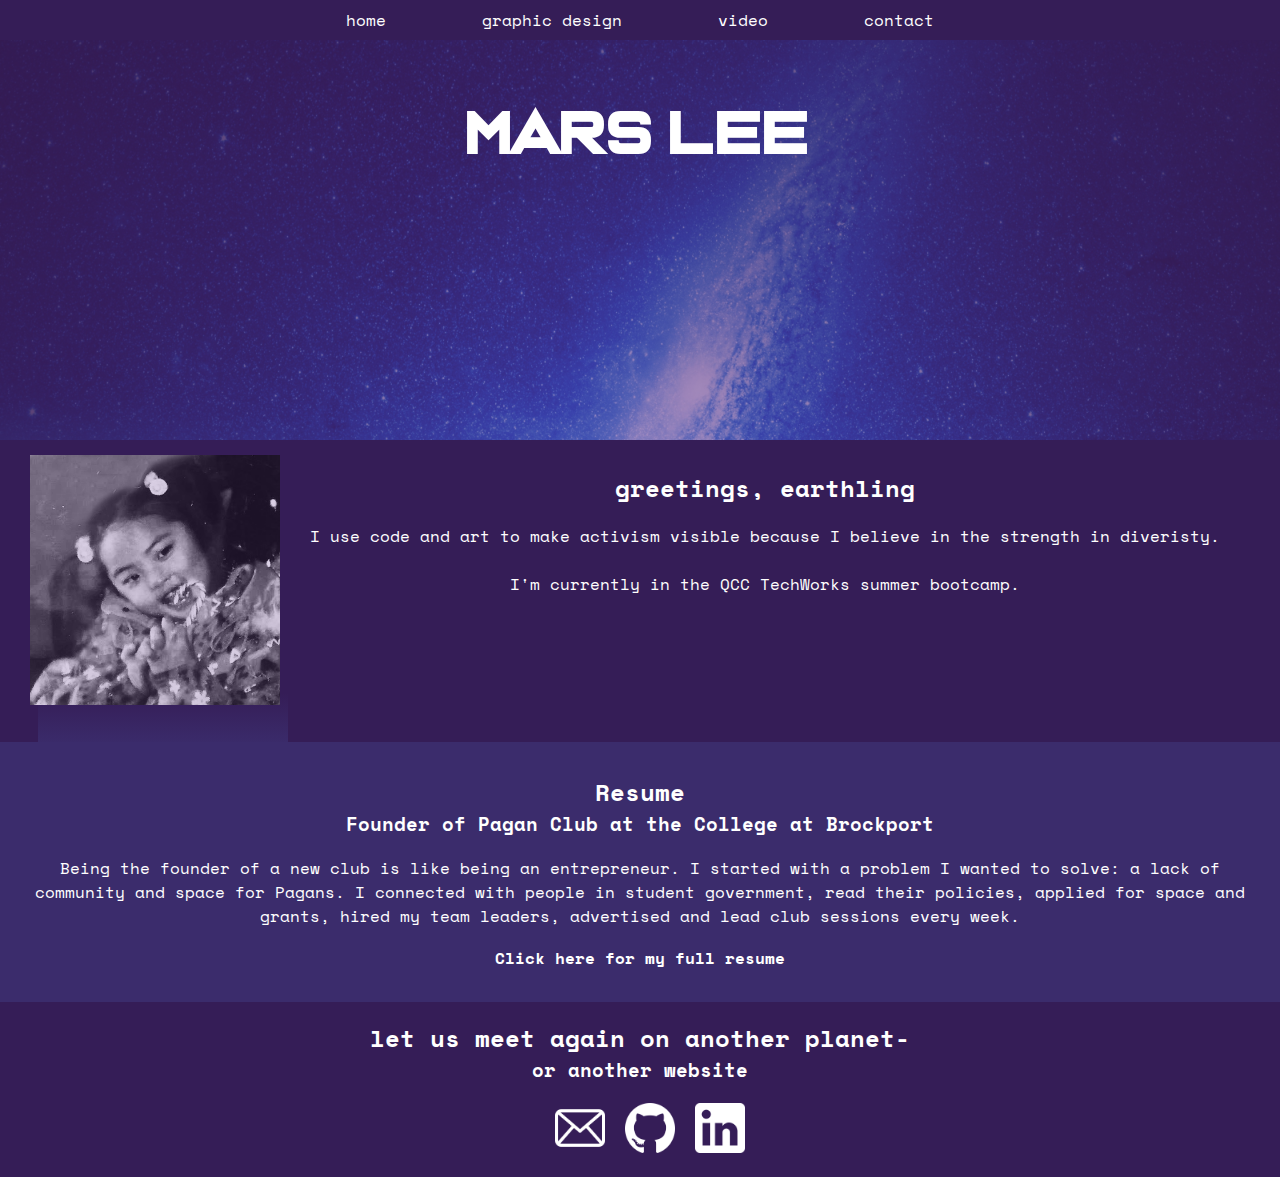
<file: index.html>
<!DOCTYPE html>
<html lang="en">
<head>
   <meta charset="UTF-8">
   <meta name="viewport" content="width=<device-width>, initial-scale=1.0">
   <meta http-equiv="X-UA-Compatible" content="ie=edge">
   <link rel="stylesheet" href="style.css">
   <script src="scripts/myscripts.js"></script>
   <title>Mars Lee</title>
</head>

<body>
<!-- Nav Bar -->
   <nav>
       <ul>
           <li><a href="#home">home</a></li>
           <li><a href="gallery.html">graphic design</a></li>
           <li><a href="video.html">video</a></li>
           <li><a href="#contact">contact</a></li>
       </ul>
   </nav>

<!-- Banner -->
   <div id="banner">
   <h1>Mars    Lee</h1>
       <p>
           <div class="banneranimation1">full-stack developer</div>
           <br>
           <div class="banneranimation2">part-time space explorer</div>
       </p>
   </div>

<!-- Body -->
   <div class="introduction">
       <div class="headshot"><img src="images/babyphoto2.png" alt="portrait" height="250" width="250"></div>
       <div class="rectangle"></div>
       <div class="greetings">
           <h2>greetings, earthling</h2>
           <br/>
               <p>I use code and art to make activism visible because I believe in the strength in diveristy.
                   <br><br>
                   I'm currently in the QCC TechWorks summer bootcamp.
               </p>
       </div>
   </div>

   <!-- this section is for when I have coding projects to show
        <div class="projects">
       <div class="project1">
           <a name="code"><h2>projects</h2></a>
           <div class="project1image"><img src="images/wireframe.png" alt="project1image" height="250" width="250"></div>
           <h3>Front-end: Client Website</h3>
           <p>Short description.</p>

       </div>
       <br>
       <div class="project2">
           <div class="project2image"><img src="images/sql.png" alt="project2image" height="250" width="250"></div>
           <h3>Back-end: SQL</h3>
           <p>Short description.</p>

       </div>
       <br>
       <div class="project3">
           <div class="project3image"><img src="images/colorpicker.png" alt="project3image" height="250" width="250"></div>
           <h3>React: Color Picker Application</h3>
           <p>Short description</p>
       </div>
   </div> -->
   <br>
<!-- Resume -->
<div class=resume>
    <h2>Resume</h2>
    <h3>Founder of Pagan Club at the College at Brockport</h3>
        <br>
        <p>Being the founder of a new club is like being an entrepreneur. I started with a problem I wanted to solve: a lack of community and space for Pagans. I connected with people in student government, read their policies, applied for space and grants, hired my team leaders, advertised and lead club sessions every week.</p>
    <br>
    <h4><a href="links/resume.pdf">Click here for my full resume</a></h4>
    </p>
</div>

<br>

<!-- Contact -->
   <div class="contact">
       <a name="contact"><h2>let us meet again on another planet-</h2>
       <h3> or another website</h3>
       <br>
       <div class="contact-btn">
           <a href="mailto:marsbarlee@gmail.com"><img src="images/mailwhite.png" height="50" width="50"></a>
           <a href="https://github.com/MarsBarLee"><img src="images/githublogowhite.png" height="50" width="50"></a>
           <a href="https://www.linkedin.com/in/mars-lee/"><img src="images/linkedinwhite.png" height="50" width="50"></a>
       </div>
   </div>
</body>
</html>
</file>
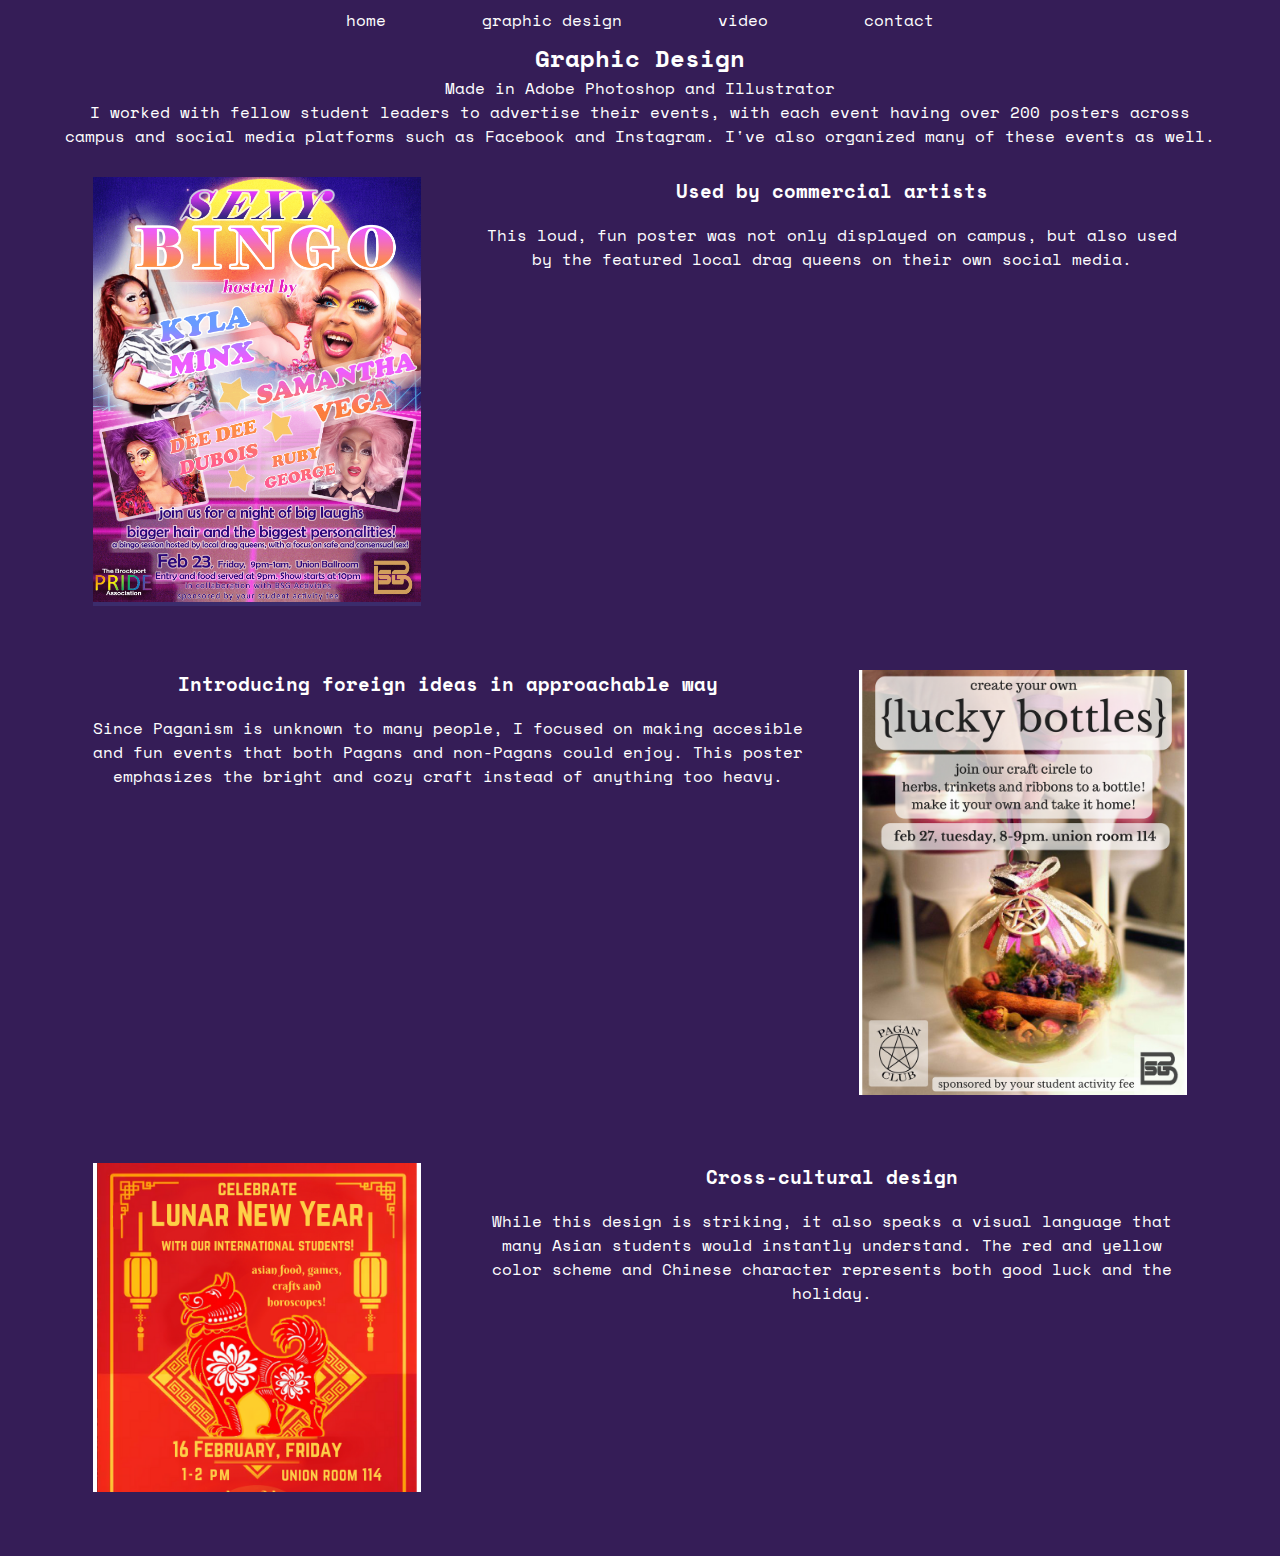
<file: gallery.html>
<!DOCTYPE html>
<html lang="en">
<head>
   <meta charset="UTF-8">
   <meta name="viewport" content="width=device-width, initial-scale=1.0">
   <meta http-equiv="X-UA-Compatible" content="ie=edge">
   <link rel="stylesheet" href="style.css">
   <script src="scripts/myscripts.js"></script>
   <title>Graphic Design</title>
</head>
<body>
<!-- Nav Bar -->
<nav>
       <ul>
           <li><a href="index.html">home</a></li>
           <li><a href="gallery.html">graphic design</a></li>
           <li><a href="video.html">video</a></li>
           <li><a href="index.html#contact">contact</a></li>
       </ul>
</nav>

<!-- Body -->
<div class="gallery">
    <h2>Graphic Design</h2>
    <p>Made in Adobe Photoshop and Illustrator
        <br>
        I worked with fellow student leaders to advertise their events, with each event having over 200 posters across campus and social media platforms such as Facebook and Instagram.
        I've also organized many of these events as well.</p>
    <div class="image-grid">
            <div class="poster1txt">
                <h3>Used by commercial artists</h3>
                <br>
                <p>This loud, fun poster was not only displayed on campus, but also used by the featured local drag queens on their own social media.</p>
            </div>
            <div class="poster1"><img src="images/poster1.png" alt="poster1"></div>
            <div class="poster2"><img src="images/poster2.png" alt="poster2"></div>
            <div class="poster2txt">
                <h3>Introducing foreign ideas in approachable way</h3>
                <br>
                <p>Since Paganism is unknown to many people, I focused on making accesible and fun events that both Pagans and non-Pagans could enjoy. This poster emphasizes the bright and cozy craft instead of anything too heavy.</p>
            </div>
            <div class="poster3txt">
                <h3>Cross-cultural design</h3>
                <br>
                <p>While this design is striking, it also speaks a visual language that many Asian students would instantly understand. The red and yellow color scheme and Chinese character represents both good luck and the holiday.
                    <!-- While I worked International Student Services Office, I was in charge of creating events that would bring both international students and local American students together. -->
                    <br>

                </p> 
            </div>
            <div class="poster3"><img src="images/poster3.png" alt="poster3"></div>
    </div>
</div>
</body>
</html>
</file>
<file: style.css>
/* fonts */
@import url('https://fonts.googleapis.com/css?family=Open+Sans');
@import url('https://fonts.googleapis.com/css?family=Space+Mono&display=swap');
@import url('https://fonts.googleapis.com/css?family=VT323&display=swap');
@font-face {
 font-family: OuterSpace;
 src: url(styles/Outer\ Space.ttf);
}
@font-face {
 font-family: Delirium;
 src: url(styles/FTY\ DELIRIUM\ NCV.ttf);
}
@font-face {
 font-family: Casanova;
 src: url(styles/Casanova\ Scotia.otf);
}

/* animations */
@keyframes fadeIn{
 from {
     opacity:0;
 }
 to {
     opacity:1;
 }
}

html {
 scroll-behavior: smooth;
}

* {
   /* deletes margins of browser */
   margin: 0;
   padding: 0;
   box-sizing: border-box;
}

body {
   background-color: #351D57;
   color: #fff;
}

h1 {
 font-family: Casanova;
 animation: fadeIn 2s;
}
 
 h2, h3, h4, ul, p {
  font-family: 'Space Mono', monospace;
  text-align: center;
 }

.banneranimation1 {
 /* next 3 lines make text invisible at first, then after a delay, appear */
 opacity: 0;
 animation: fadeIn 1s;
 animation-delay: 1s;
 animation-fill-mode: forwards;
}

.banneranimation2 {
 opacity: 0;
 animation: fadeIn 1s;
 animation-delay: 1.5s;
 animation-fill-mode: forwards; /* this line allows last frame of animation to stay at 100% opacity instead of 0% */
 font-size: 20px;
 color: rgba(255, 255, 255, 0.7);
}

nav {
   align-items: center;
   padding: .5rem 3.75rem;
   background-color:#351D57;
   /* make header fixed on top of page*/
   position: fixed;
   top: 0;
   width: 100%;
   /* attempt to make smooth drop down transition: top 0.3s; */
   transition: top 0.3s;
}

nav ul {
   display: flex;
   justify-content:center;
}

nav li {
   /* trying to make header centered */
   display: inline;
   align-items: center;
   padding-right: 3rem;
   padding-left: 3rem;
   font-family: 'Space Mono', monospace;
}

nav a:hover {
   /* makes the links differet color when hover*/
   color: rgb(166, 177, 233);
  /* makes the link smoothly transition colors when hovered*/
   transition: color 0.3s linear;
}

nav a {
  /* makes the links white instead of blue*/
  color: #fff;
  text-decoration: none;
}

a {
  color: #fff;
  text-decoration: none;
}

#banner {
   /* next 2 lines avoid content overlay of banner over fixed nav bar */
   height: 400px;
   margin-top: 40px;
   font-family: 'Space Mono', monospace;
   background: url("images/galaxy.jpg") center center no-repeat;
   /* the next 4 lines creates the parallax effect */
   background-attachment: fixed;
   background-size: cover;
   background-position: center;
   background-repeat: no-repeat;
   padding: 60px;
   text-align: center;
   color: white;
   font-size: 30px;
   position: relative;
 }

 #banner:before { /* Purple Overlay */
   position: absolute;
   content: "";
   top: 0;
   left: 0;
   width: 100%;
   height: 100%;
   background-color: rgba(102, 51, 153, 0.5);
 }

 #banner * {
   position: relative; /* Makes child elements of #banner to display above purple overlay. that way text is white, not tinted purple */
 }

 .center {
   display: block;
   margin-left: auto;
   margin-right: auto;
   width: 50%;
 }

.introduction {
 display: flex;
 flex-direction: row;
 justify-content: center;
 padding: 15px 30px 15px 30px;
 /* top right bottom left */
}

.introduction .headshot:before { /* Purple Overlay */
 position: absolute;
 content: "";
 width: 250px;
 height: 250px;
 background-color: rgba(102, 51, 153, 0.2);
 }

 /* rectangle is made as a div, not an image */
.rectangle {
 position: absolute;
 top: 77%;
 left: 3%;
 z-index: -1;
 height: 250px;
 width: 250px;
 background-image:linear-gradient(rgba(255,0,0,0), rgba(81, 99, 185, 1));
 }

.introduction .greetings {
 padding: 15px 30px 15px 30px;
}

.resume {
  padding: 2.5% 2.5%;
  background-color: #3b2c6c;
}

/* this section is for when I have coding projects to show
 .projects {
 display: block;
 flex-direction: row;
 justify-content: center;
 padding: 30px 0px;
}

.project1 {
 background-color: #3b2c6c;
}

.project3 {
 background-color: #3b2c6c;
} */

.gallery {
  margin: 40px 5% 5%;
  /* top left+right bottm margin */

}

/* image gallery made with grid */
.image-grid {
 display: grid;
 width: 100%;
 grid-template-columns: 1fr 1fr 1fr;
 grid-template-rows: auto auto auto;
 grid-template-areas:
  "a b b"
  "c c d"
  "e f f";
  padding: 2.5% 2.5%;
  grid-column-gap: 5%;
  grid-row-gap: 5%;
  overflow: hidden;
}

/* text styling. cannot use .image-grid p*/
.poster1txt, .poster2txt, .poster3txt {
  text-align: center;
 color: white;
}

.poster1 img, .poster2 img, .poster3 img {
/* next line will have top of image cover entire grid */
  background-size: cover;
  /* next line will have center of image covercenter of grid */
  background-position: center;
/* next line is that image will not repeat of grid is bigger than image */
  background-repeat: no-repeat; 
/* next line keeps width with aspect ratio and of the grid */
  width: 100%;
}

.poster1 {
/* need to link grid-template-areas to grid-template, like a legend in a map */
  grid-area: a;
  background-color: #3b2c6c;
}

.poster1txt {
  grid-area: b;
}

.poster2txt {
  grid-area: c;
}

.poster2 {
  grid-area: d;
}

.poster3 {
  grid-area: e;
}

.poster3txt {
  grid-area: f;
}

/* image gallery previously made by flexbox, image gallery now made by grid
 .row {
   display: flex;
   justify-content: space-around;
   padding: 5px 20px 5px 20px;
 }

.column {
 width: 400px;
}
/* insufficient to just have width: 400px in column
need to have column img */
/* .column img {
 width: 100%;
} */

.video {
  padding: 2.5% 2.5%;
}

video {
  /* both lines are needed, display block and margin 0 auto centers */
  /* auto: The browser sets the margin. The result of this is dependent of the browser
  thus margin:0 auto specifies
  * top and bottom margins are 0
  * right and left margins are auto */
  display: block;
  margin: 0 auto;
}

/* contact */
.contact {
 height: 150px;
 /* may change design to parallax effect
 background: url("images/stars2.jpg")  center center no-repeat;
 background-size: cover;
 background-attachment: fixed;
 background-position: center;
 background-repeat: no-repeat;
 position: relative; */
}

.contact-btn {
 display: flex;
 justify-content: center;
}

.contact-btn a {
 margin: 1px 10px 20px 10px;
}
</file>
